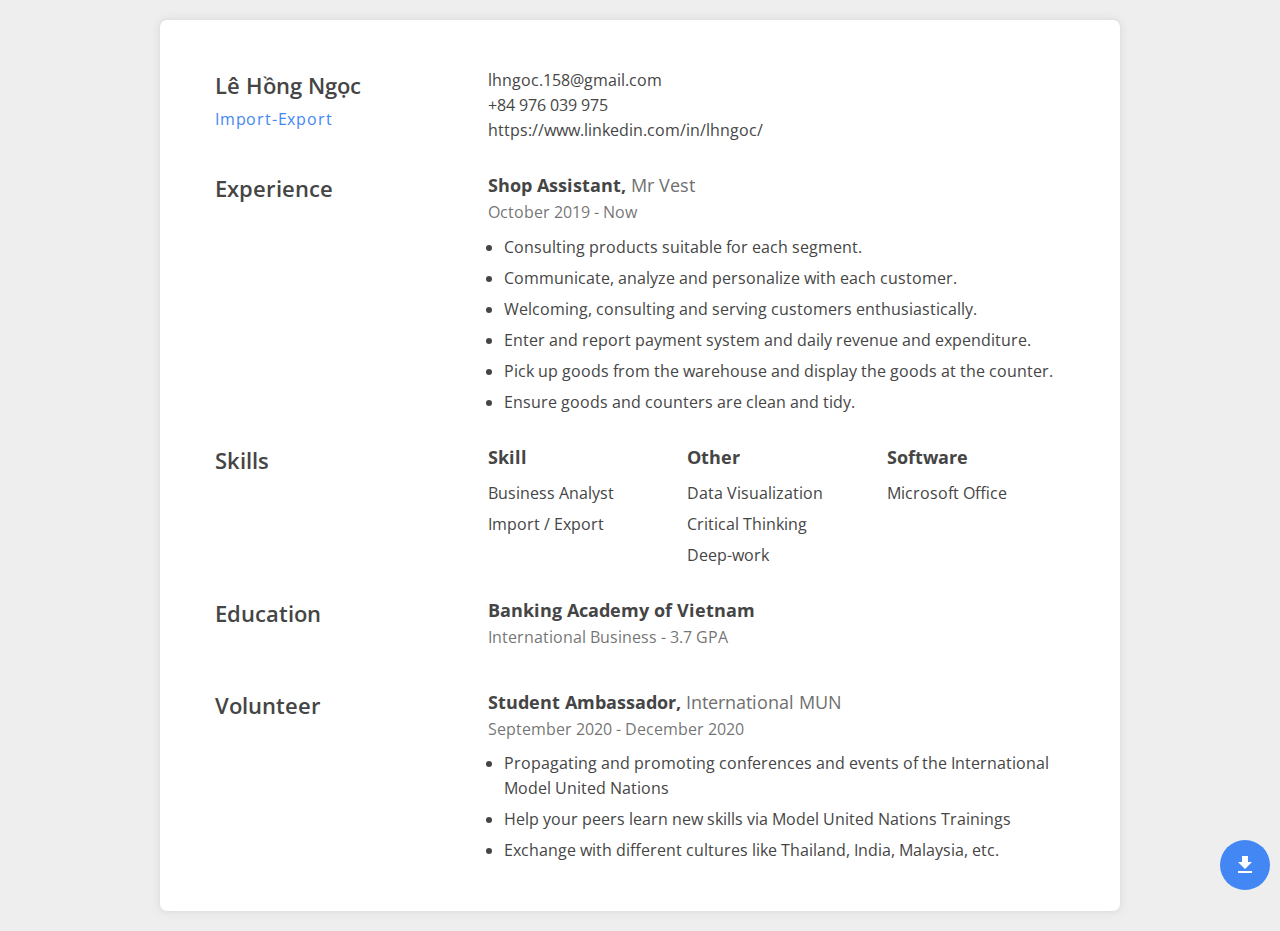
<file: index.html>
<!DOCTYPE html>
<html lang="en">

<head>
  <meta charset="UTF-8" />
  <meta name="viewport" content="width=device-width, initial-scale=1.0" />
  <title>Lê Hồng Ngọc - Resume</title>

  <link rel="preconnect" href="https://fonts.gstatic.com" />
  <link href="https://fonts.googleapis.com/css2?family=Open+Sans:wght@300;400;600;700&display=swap" rel="stylesheet" />
  <!--[if lte IE 9]>
			<link rel="stylesheet" type="text/css" href="ie-8-9-fallbacks.css" />
		<![endif]-->
  <link rel="stylesheet" href="style.css" />

  <!-- SEO -->
  <!-- Primary Meta Tags -->
  <meta name="title" content="Lê Hồng Ngọc - Resume" />
  <meta name="description" content="Website is resume of Lê Hồng Ngọc" />

  <!-- Open Graph / Facebook -->
  <meta property="og:type" content="website" />
  <meta property="og:url" content="https://github.com/DungGramer" />
  <meta property="article:author" content="lhngoc" />
  <meta property="og:title" content="Lê Hồng Ngọc - Resume" />
  <meta property="og:description" content="Website is resume of Lê Hồng Ngọc" />
  <meta property="og:image"
    content="image/resume-cover.png" />

  <!-- Twitter -->
  <meta property="twitter:card" content="summary_large_image" />
  <meta property="twitter:title" content="Lê Hồng Ngọc - Resume" />
  <meta property="twitter:description" content="Website is resume of Lê Hồng Ngọc" />
  <meta property="twitter:image"
    content="image/resume-cover.png" />

  <!-- Custom -->
  <meta name="theme-color" content="#4387f4" />
  <link rel="me" href="https://www.facebook.com/lhngoc.158/" type="text/html" />
  <link rel="me" href="mailto:lhngoc.158@gmail.com" />
  <link rel="me" href="sms:+84976039975" />
  <meta http-equiv="x-ua-compatible" content="ie=edge" />
  <meta name="renderer" content="webkit|ie-comp|ie-stand" />
  
  <!-- Favicon -->
  <link rel="manifest" href="manifest.json" crossorigin="use-credentials">
  <meta name="msapplication-config" content="browserconfig.xml" />
  
  <link rel="apple-touch-icon" sizes="180x180" href="/image/favicon/apple-touch-icon.png">
  <link rel="icon" type="image/png" sizes="32x32" href="/image/favicon/favicon-32x32.png">
  <link rel="icon" type="image/png" sizes="16x16" href="/image/favicon/favicon-16x16.png">
  <link rel="mask-icon" href="/image/favicon/safari-pinned-tab.svg" color="#5bbad5">
  <link rel="shortcut icon" href="/image/favicon/favicon.ico">
  <link rel="icon" href="image/favicon/favicon.ico" type="image/x-icon"/>
  <meta name="apple-mobile-web-app-title" content="L&ecirc; Hồng Ngọc - Resume">
  <meta name="application-name" content="L&ecirc; Hồng Ngọc - Resume">
  <meta name="msapplication-TileColor" content="#ffffff">
  <meta name="msapplication-TileImage" content="/image/favicon/mstile-144x144.png">
  <meta name="theme-color" content="#ffffff">
</head>

<body>
  <div class="A4 container">
    <section class="d-flex header__section wrapper">
      <aside class="header__container">
        <h1 class="heading">Lê Hồng Ngọc</h1>
        <h2 class="exp-level">Import-Export</h2>
      </aside>

      <address class="content__container">
        <p>
          <a href="mailto:lhngoc.158@gmail.com">
            lhngoc.158@gmail.com
          </a>
        </p>
        <p><a href="tel:+84976039975"> +84 976 039 975 </a></p>
        <p>
          <a href="https://www.linkedin.com/in/lhngoc/">
            https://www.linkedin.com/in/lhngoc/
          </a>
        </p>
      </address>
    </section>
    <!-- END Author Section -->

    <section class="d-flex wrapper">
      <aside class="header__container">
        <h2 class="heading">Experience</h2>
      </aside>

      <section class="content__container">
        <article class="info">
          <header>
            <h3>Shop Assistant, <span>Mr Vest</span></h3>
            <p class="sub-header">October 2019 - Now</p>
          </header>
          <main>
            <ul>
              <li>Consulting products suitable for each segment.</li>
              <li>Communicate, analyze and personalize with each customer.</li>
              <li>
                Welcoming, consulting and serving customers enthusiastically.
              </li>
              <li>
                Enter and report payment system and daily revenue and expenditure.
              </li>
              <li>
                Pick up goods from the warehouse and display the goods at the counter.
              </li>
              <li>Ensure goods and counters are clean and tidy.</li>
            </ul>
          </main>
        </article>

      </section>
    </section>
    <!-- END Experience Section -->

    <section class="d-flex wrapper">
      <aside class="header__container">
        <h2 class="heading">Skills</h2>
      </aside>

      <section class="content__container skill__section d-flex flex--1x3">
        <article class="info">
          <header>
            <h3>Skill</h3>
          </header>
          <main>
            <ul>
              <li>Business Analyst</li>
              <li>Import / Export</li>
            </ul>
          </main>
        </article>

        <article class="info">
          <header>
            <h3>Other</h3>
          </header>
          <main>
            <ul>
              <li>Data Visualization</li>
              <li>Critical Thinking</li>
              <li>Deep-work</li>
            </ul>
          </main>
        </article>

        <article class="info">
          <header>
            <h3>Software</h3>
          </header>
          <main>
            <ul>
              <li>Microsoft Office</li>
              <!-- <li>Microsoft Power BI</li> -->
            </ul>
          </main>
        </article>
      </section>
    </section>
    <!-- END Skills Section -->

    <section class="d-flex wrapper">
      <aside class="header__container">
        <h2 class="heading">Education</h2>
      </aside>

      <section class="content__container">
        <article class="info">
          <header>
            <h3>Banking Academy of Vietnam</h3>
            <p>International Business - 3.7 GPA</p>
          </header>
        </article>
      </section>
    </section>
    <!-- END Education Section -->

    <section class="d-flex wrapper">
      <aside class="header__container">
        <h2 class="heading">Volunteer</h2>
      </aside>
    
      <section class="content__container">
        <article class="info">
          <header>
            <h3>Student Ambassador, <span>International MUN</span></h3>
            <p class="sub-header">September 2020 - December 2020</p>
          </header>
          <main>
            <ul>
              <li>Propagating and promoting conferences and events of the International Model United Nations</li>
              <li>Help your peers learn new skills via Model United Nations Trainings</li>
              <li>Exchange with different cultures like Thailand, India, Malaysia, etc.</li>
            </ul>
          </main>
        </article>
    
      </section>
    </section>
    <!-- END Volunteer Section -->

  </div>
  <!-- END A4 Page -->
  <div class="download">
    <ul class="download__wrapper">
      <li><a class="pdf"
          href="LeHongNgoc-resume.pdf">Download (.pdf)</a>
      </li>
      <li><a class="print">Print</a></li>
    </ul>
  </div>
  <!-- END Download Button -->
</body>
<script>
  let btnDownload = document.querySelector(".download");
  let btnPrint = document.querySelector(".print");
  btnPrint.addEventListener("click", function () {
    window.print();
  });
  window.addEventListener("click", function () {
    btnDownload.classList.remove("open");
  });
  btnDownload.addEventListener("click", function () {
    event.stopPropagation();
    this.classList.toggle("open");
  });

  // Scroll Action
  var prevScrollpos = window.pageYOffset;
  window.onscroll = function () {
    var currentScrollPos = window.pageYOffset;
    if (prevScrollpos < currentScrollPos) {
      btnDownload.style.bottom = "10px";
    } else {
      btnDownload.classList.remove("open");
      btnDownload.style.bottom = "-80px";
    }
    prevScrollpos = currentScrollPos;
  };
</script>

</html>
</file>
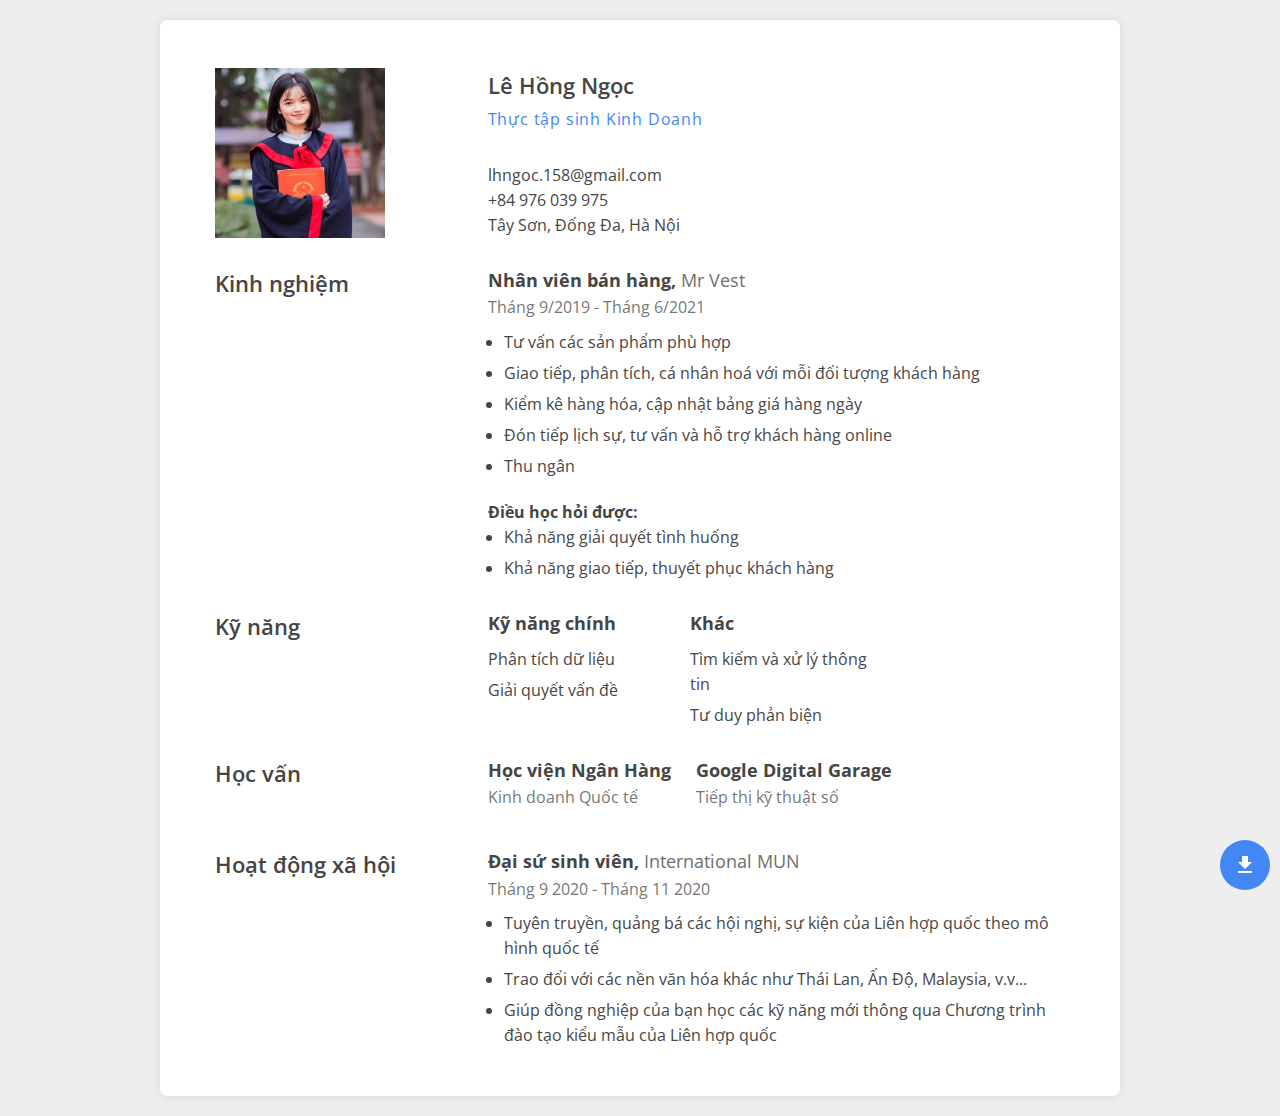
<file: vn.html>
<!DOCTYPE html>
<html lang="en">

<head>
  <meta charset="UTF-8" />
  <meta name="viewport" content="width=device-width, initial-scale=1.0" />
  <title>Lê Hồng Ngọc - Resume</title>

  <link rel="preconnect" href="https://fonts.gstatic.com" />
  <link href="https://fonts.googleapis.com/css2?family=Open+Sans:wght@300;400;600;700&display=swap" rel="stylesheet" />
  <!--[if lte IE 9]>
			<link rel="stylesheet" type="text/css" href="ie-8-9-fallbacks.css" />
		<![endif]-->
  <link rel="stylesheet" href="style.css" />

  <!-- SEO -->
  <!-- Primary Meta Tags -->
  <meta name="title" content="Lê Hồng Ngọc - Resume" />
  <meta name="description" content="Website is resume of Lê Hồng Ngọc" />

  <!-- Open Graph / Facebook -->
  <meta property="og:type" content="website" />
  <meta property="og:url" content="https://github.com/DungGramer" />
  <meta property="article:author" content="lhngoc" />
  <meta property="og:title" content="Lê Hồng Ngọc - Resume" />
  <meta property="og:description" content="Website is resume of Lê Hồng Ngọc" />
  <meta property="og:image" content="image/resume-cover.png" />

  <!-- Twitter -->
  <meta property="twitter:card" content="summary_large_image" />
  <meta property="twitter:title" content="Lê Hồng Ngọc - Resume" />
  <meta property="twitter:description" content="Website is resume of Lê Hồng Ngọc" />
  <meta property="twitter:image" content="image/resume-cover.png" />

  <!-- Custom -->
  <meta name="theme-color" content="#4387f4" />
  <link rel="me" href="https://www.facebook.com/lhngoc.158/" type="text/html" />
  <link rel="me" href="mailto:lhngoc.158@gmail.com" />
  <link rel="me" href="sms:+84976039975" />
  <meta http-equiv="x-ua-compatible" content="ie=edge" />
  <meta name="renderer" content="webkit|ie-comp|ie-stand" />

  <!-- Favicon -->
  <link rel="manifest" href="manifest.json" crossorigin="use-credentials">
  <meta name="msapplication-config" content="browserconfig.xml" />

  <link rel="apple-touch-icon" sizes="180x180" href="/image/favicon/apple-touch-icon.png">
  <link rel="icon" type="image/png" sizes="32x32" href="/image/favicon/favicon-32x32.png">
  <link rel="icon" type="image/png" sizes="16x16" href="/image/favicon/favicon-16x16.png">
  <link rel="mask-icon" href="/image/favicon/safari-pinned-tab.svg" color="#5bbad5">
  <link rel="shortcut icon" href="/image/favicon/favicon.ico">
  <link rel="icon" href="image/favicon/favicon.ico" type="image/x-icon" />
  <meta name="apple-mobile-web-app-title" content="L&ecirc; Hồng Ngọc - Resume">
  <meta name="application-name" content="L&ecirc; Hồng Ngọc - Resume">
  <meta name="msapplication-TileColor" content="#ffffff">
  <meta name="msapplication-TileImage" content="/image/favicon/mstile-144x144.png">
  <meta name="theme-color" content="#ffffff">
</head>

<body>
  <div class="A4 container">
    <section class="d-flex header__section wrapper avatar__section">
      <img id="avatar" src="./avatar.jpg" alt="avatar" class="header__container">
      <aside class="content__container">
        <div>
          <h1 class="heading">Lê Hồng Ngọc</h1>
          <h2 class="exp-level">Thực tập sinh Kinh Doanh</h2>
        </div>
        <address class="content__container">
          <p>
            <a href="mailto:lhngoc.158@gmail.com">
              lhngoc.158@gmail.com
            </a>
          </p>
          <p><a href="tel:+84976039975"> +84 976 039 975 </a></p>
          <p>Tây Sơn, Đống Đa, Hà Nội</p>
        </address>
      </aside>

    </section>

    <!-- <section class="d-flex header__section wrapper">
      <aside class="header__container">
        <h2 class="heading">Liên hệ</h2>
      </aside>
    </section> -->
    <!-- END Author Section -->

    <section class="d-flex wrapper">
      <aside class="header__container">
        <h2 class="heading">Kinh nghiệm</h2>
      </aside>

      <section class="content__container">
        <article class="info">
          <header>
            <h3>Nhân viên bán hàng, <span>Mr Vest</span></h3>
            <p class="sub-header">Tháng 9/2019 - Tháng 6/2021</p>
          </header>
          <main>
            <ul>
              <li>Tư vấn các sản phẩm phù hợp</li>
              <li>
                Giao tiếp, phân tích, cá nhân hoá với mỗi đối tượng khách hàng
              </li>
              <li>Kiểm kê hàng hóa, cập nhật bảng giá hàng ngày</li>
              <li>
                Đón tiếp lịch sự, tư vấn và hỗ trợ khách hàng online
              </li>
              <li>Thu ngân</li>
            </ul>
            <h4>Điều học hỏi được:</h4>
            <ul>
              <li>Khả năng giải quyết tình huống</li>
              <li>
                Khả năng giao tiếp, thuyết phục khách hàng
              </li>
            </ul>
          </main>
        </article>

      </section>
    </section>
    <!-- END Experience Section -->

    <section class="d-flex wrapper">
      <aside class="header__container">
        <h2 class="heading">Kỹ năng</h2>
      </aside>

      <section class="content__container skill__section d-flex ">
        <article class="info">
          <header>
            <h3>Kỹ năng chính</h3>
          </header>
          <main>
            <ul>
              <li>Phân tích dữ liệu</li>
              <li>Giải quyết vấn đề</li>
            </ul>
          </main>
        </article>

        <article class="info">
          <header>
            <h3>Khác</h3>
          </header>
          <main>
            <ul>
              <li>Tìm kiếm và xử lý thông tin</li>
              <li>Tư duy phản biện</li>
            </ul>
          </main>
        </article>

        
      </section>
    </section>
    <!-- END Skills Section -->

    <section class="d-flex wrapper">
      <aside class="header__container">
        <h2 class="heading">Học vấn</h2>
      </aside>

      <section class="content__container">
        <div class="d-flex">
          <article class="info">
            <header>
              <h3>Học viện Ngân Hàng</h3>
              <p>Kinh doanh Quốc tế</p>
            </header>
          </article>
          <article class="info">
            <header>
              <h3>Google Digital Garage</h3>
              <p>Tiếp thị kỹ thuật số</p>
            </header>
          </article>
        </div>
      </section>
    </section>
    <!-- END Education Section -->

    <section class="d-flex wrapper">
      <aside class="header__container">
        <h2 class="heading">Hoạt động xã hội</h2>
      </aside>

      <section class="content__container">
        <article class="info">
          <header>
            <h3>Đại sứ sinh viên, <span>International MUN</span></h3>
            <p class="sub-header">Tháng 9 2020 - Tháng 11 2020</p>
          </header>
          <main>
            <ul>
              <li>Tuyên truyền, quảng bá các hội nghị, sự kiện của Liên hợp quốc theo mô hình quốc tế </li>
              <li>Trao đổi với các nền văn hóa khác như Thái Lan, Ấn Độ,
                Malaysia, v.v...</li>
              <li> Giúp đồng nghiệp của bạn học các kỹ năng mới thông qua Chương trình đào tạo kiểu mẫu của Liên hợp
                quốc</li>
            </ul>
          </main>
        </article>

      </section>
    </section>
    <!-- END Volunteer Section -->

  </div>
  <!-- END A4 Page -->
  <div class="download">
    <ul class="download__wrapper">
      <li><a class="pdf" href="LeHongNgoc-resume-vn.pdf">Tải (.pdf)</a>
      </li>
      <li><a class="print">In</a></li>
    </ul>
  </div>
  <!-- END Download Button -->
</body>
<script>
  let btnDownload = document.querySelector(".download");
  let btnPrint = document.querySelector(".print");
  btnPrint.addEventListener("click", function () {
    window.print();
  });
  window.addEventListener("click", function () {
    btnDownload.classList.remove("open");
  });
  btnDownload.addEventListener("click", function () {
    event.stopPropagation();
    this.classList.toggle("open");
  });

  // Scroll Action
  var prevScrollpos = window.pageYOffset;
  window.onscroll = function () {
    var currentScrollPos = window.pageYOffset;
    if (prevScrollpos < currentScrollPos) {
      btnDownload.style.bottom = "10px";
    } else {
      btnDownload.classList.remove("open");
      btnDownload.style.bottom = "-80px";
    }
    prevScrollpos = currentScrollPos;
  };
  // https://webpagetopdf.com/
</script>

</html>
</file>
<file: style.css>
/*------------------------------------*
  #Global Style
*------------------------------------*/

:root {
  --black: hsl(0, 0%, 27%);
  --black-focus: hsl(0, 0%, 18%);
  --black-soft: hsla(0, 0%, 27%, 0.75);
  --blue: hsl(217, 89%, 61%);
  --blue-active: hsl(217, 89%, 40%);
  --gray: rgb(112, 112, 112);
}

@page {
  margin: 0;
  padding: 0;
  size: A4;
}

html {
  box-sizing: border-box;
  -webkit-box-sizing: border-box;
  color: var(--black);
  font: 62.5%/1.618 "Open Sans", -apple-system, BlinkMacSystemFont, "Segoe UI",
    Roboto, Oxygen, Ubuntu, Cantarell, "Helvetica Neue", sans-serif;
}

html,
body,
#root,
h1,
h2,
h3,
p {
  margin: 0;
  padding: 0;
}

ul {
  margin: 0;
  padding-left: 1.6rem;
}
ul li + li {
  margin-top: 0.6rem;
}

h4 {
  margin-bottom: 0;
}

*,
*::before,
*::after {
  -webkit-box-sizing: inherit;
  box-sizing: inherit;
}

a {
  text-decoration: none;
  color: var(--black);

  transform: all 0.3s ease;
  -webkit-transform: all 0.3s ease;
  -moz-transform: all 0.3s ease;
  -ms-transform: all 0.3s ease;
  -o-transform: all 0.3s ease;
}
a:hover {
  color: var(--black-soft);
}
a:focus {
  color: var(--black-focus);
}

body {
  background: #eee;
  font-size: 1.55rem;
}

/*------------------------------------*
    #Page
  *------------------------------------*/

.A4 {
  padding: 48px 55px;
  -webkit-box-shadow: 0;
  box-shadow: 0;
  background-color: white;

  box-shadow: 0 0 7px 0px rgb(187 187 187 / 50%);

  border-radius: 7px;
  -webkit-border-radius: 7px;
  -moz-border-radius: 7px;
  -ms-border-radius: 7px;
  -o-border-radius: 7px;

  position: relative;
}

@media print {
  .A4 {
    width: 210mm;
    height: 297mm;
    padding: 48px;
  }
}

@media not print {
  @media (max-width: 48em) {
    .A4 {
      padding: 15px;
    }
  }
}

/*------------------------------------*
    #Flex Container
  *------------------------------------*/

.d-flex {
  display: table; /* IE < 10, Opera *Presto* Desktop */
  display: -webkit-box; /* Safari 3.1 - 6, Chrome < 21 (2009 Spec), UCBrowser Android */
  display: -moz-box; /* Firefox 2 - 27 (2009 Spec), UCMini Android */
  display: -ms-flexbox; /* IE10 (2012 Syntax) */
  display: -webkit-flex; /* Safari 6.1 - 8, Android < 4.4, BB < 10, Chrome 21 - 28 */
  display: flex;
  grid-gap: 2.5rem;
  gap: 2.5rem;
}

@media not print {
  @media (max-width: 48em) {
    .d-flex {
      display: block;
    }
  }
}

.flex--1x3 {
  -webkit-box-pack: justify;
  -ms-flex-pack: justify;
  justify-content: space-between;
}

.flex--1x3 > * {
  -webkit-box-flex: 0.3;
  -ms-flex: 0.3;
  flex: 0.3;
}

@media not print {
  @media (max-width: 48em) {
    .flex--1x3 > .info + .info {
      margin-top: 2rem;
    }
  }
}

/*------------------------------------*
    #Container
  *------------------------------------*/

/**
   * Container
   */

@media not print {
  @media (min-width: 62em) {
    .container {
      width: 960px;
      margin: 20px auto;
    }
  }
}

/**
   * Header Container
   */

.header__container {
  -webkit-box-flex: 0.3;
  -ms-flex: 0.3;
  flex: 0.3;
}

.content__container {
  -webkit-box-flex: 0.7;
  -ms-flex: 0.7;
  flex: 0.7;
  font-style: normal;
  grid-gap: 1.5rem;
  gap: 1.5rem;
}

@media not print {
  @media (max-width: 48em) {
    .header__container {
      margin-bottom: 2rem;
    }
  }
}

/* .content__container:not(.flex--1x3) > .info + .info {
  margin-top: 2rem;
} */

.content__container > a {
  padding-bottom: 8px;
}

.wrapper + .wrapper {
  margin-top: 28px;
}

/*------------------------------------*
    #Header Section
  *------------------------------------*/

.heading {
  font-weight: 600;
  font-size: 2.2rem;
  color: var(--black);
  margin-bottom: 0.3rem;
}

.exp-level {
  font-size: 1.6rem;
  color: var(--blue);
  letter-spacing: 0.08rem;
  font-weight: normal;
}

/*------------------------------------*
    #Info
  *------------------------------------*/

.info header {
  margin-bottom: 0.85rem;
}

.info header h3 {
  font-weight: bold;
  font-size: 1.8rem;
}

.info header h3 span {
  font-weight: normal;
  color: var(--gray);
}

.info header p {
  font-size: 1.6rem;
  color: var(--black-soft);
}

/*------------------------------------*
    # Skill section
  *------------------------------------*/

.skill__section ul {
  list-style: none;
  padding: 0;
  margin: 0;
}

@media not print {
  @media (min-width: 30em) and (max-width: 48em) {
    .skill__section > .info {
      display: -webkit-box;
      display: -ms-flexbox;
      display: flex;
    }
    .skill__section > .info header {
      -ms-flex-preferred-size: 105px;
      flex-basis: 105px;
    }
  }
}

/*------------------------------------*
    #Download Button
  *------------------------------------*/

.download {
  background-color: var(--blue);
  border-radius: 100%;
  bottom: 10px;
  color: white;
  content: "z";
  cursor: pointer;
  height: 50px;
  position: fixed;
  right: 10px;
  width: 50px;
  transition: all 0.3s ease-out;
  -webkit-transition: all 0.3s ease-out;
  -moz-transition: all 0.3s ease-out;
  -ms-transition: all 0.3s ease-out;
  -o-transition: all 0.3s ease-out;
}
.download:active {
  background-color: var(--blue-active);
}

.download::before {
  background: center center no-repeat
    url("data:image/svg+xml,%3Csvg xmlns='http://www.w3.org/2000/svg' viewBox='0 0 24 24' fill='white' width='24px' height='24px'%3E%3Cpath d='M0 0h24v24H0z' fill='none'/%3E%3Cpath d='M19 9h-4V3H9v6H5l7 7 7-7zM5 18v2h14v-2H5z'/%3E%3C/svg%3E");
  content: "";
  position: absolute;
  top: 0;
  left: 0;
  right: 0;
  bottom: 0;
}

.download__wrapper {
  position: absolute;
  top: -96px;
  left: -135px;
  width: fit-content;
  height: fit-content;

  max-height: 0;
  overflow: hidden;
  opacity: 0;

  list-style: none;
  padding: 0;
  background: white;

  box-shadow: 0 2px 4px -1px rgb(0 0 0 / 20%), 0 4px 5px 0 rgb(0 0 0 / 14%),
    0 1px 10px 0 rgb(0 0 0 / 12%);

  transform: scaleY(0);
  -webkit-transform: scaleY(0);
  -moz-transform: scaleY(0);
  -ms-transform: scaleY(0);
  -o-transform: scaleY(0);

  transition: all 0.2s ease;
  -webkit-transition: all 0.2s ease;
  -moz-transition: all 0.2s ease;
  -ms-transition: all 0.2s ease;
  -o-transition: all 0.2s ease;

  border-radius: 4px;
  -webkit-border-radius: 4px;
  -moz-border-radius: 4px;
  -ms-border-radius: 4px;
  -o-border-radius: 4px;
}
.open .download__wrapper {
  max-height: initial;
  opacity: 1;

  transform: scaleY(1);
  -webkit-transform: scaleY(1);
  -moz-transform: scaleY(1);
  -ms-transform: scaleY(1);
  -o-transform: scaleY(1);
}

.download__wrapper li:hover {
  background-color: rgba(0, 0, 0, 0.04);
}
.download__wrapper li:hover a {
  color: var(--black);
}

.download__wrapper a {
  white-space: nowrap;
  display: block;
  padding: 8px 16px;
}

.print::before {
  content: url("data:image/svg+xml,%3Csvg xmlns='http://www.w3.org/2000/svg' viewBox='0 0 24 18' fill='%23454545' width='20px' height='20px'%3E%3Cpath d='M0 0h24v24H0z' fill='none'/%3E%3Cpath d='M19 8H5c-1.66 0-3 1.34-3 3v6h4v4h12v-4h4v-6c0-1.66-1.34-3-3-3zm-3 11H8v-5h8v5zm3-7c-.55 0-1-.45-1-1s.45-1 1-1 1 .45 1 1-.45 1-1 1zm-1-9H6v4h12V3z'/%3E%3C/svg%3E");
}

.pdf::before {
  content: url("data:image/svg+xml,%3Csvg xmlns='http://www.w3.org/2000/svg' viewBox='0 0 24 18' fill='%23454545' width='20px' height='20px'%3E%3Cpath d='M0 0h24v24H0z' fill='none'/%3E%3Cpath d='M20 2H8c-1.1 0-2 .9-2 2v12c0 1.1.9 2 2 2h12c1.1 0 2-.9 2-2V4c0-1.1-.9-2-2-2zm-8.5 7.5c0 .83-.67 1.5-1.5 1.5H9v2H7.5V7H10c.83 0 1.5.67 1.5 1.5v1zm5 2c0 .83-.67 1.5-1.5 1.5h-2.5V7H15c.83 0 1.5.67 1.5 1.5v3zm4-3H19v1h1.5V11H19v2h-1.5V7h3v1.5zM9 9.5h1v-1H9v1zM4 6H2v14c0 1.1.9 2 2 2h14v-2H4V6zm10 5.5h1v-3h-1v3z'/%3E%3C/svg%3E");
}

.print::before,
.pdf::before {
  margin-right: 12px;
}

@media print {
  .download__wrapper,
  .download {
    display: none;
  }
}

/*------------------------------------*
  # Avatar
*------------------------------------*/

.avatar__section aside {
  display: flex;
  flex-direction: column;
}

.avatar__section #avatar {
  /* position: absolute;
    right: 55px;
    top: 48px; */
  --img-size: 170px;
  width: var(--img-size);
  max-width: var(--img-size);
  margin-right: auto;
}

.avatar__section address {
  margin-top: auto;
}

.skill__section {
  grid-gap: 2.2rem;
  gap: 2.2rem;
}

.skill__section > .info {
  flex-basis: 180px;
}
</file>
